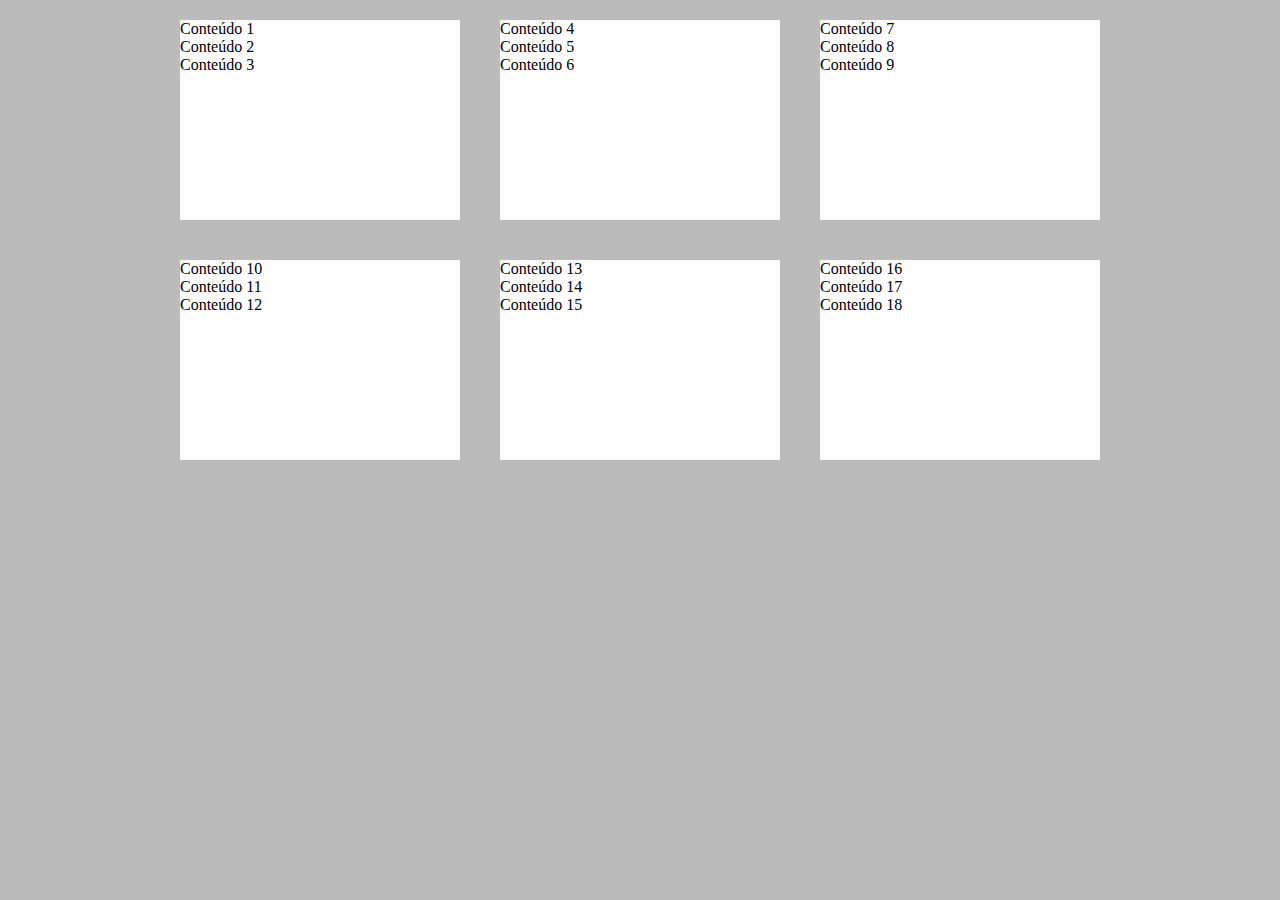
<file: aula-flexbox/index.html>
<!DOCTYPE html>
<html lang="en">

<head>
    <meta charset="UTF-8">
    <meta name="viewport" content="width=device-width, initial-scale=1.0">
    <title>Aula Flexbox</title>
    <link rel="stylesheet" href="styles.css">
</head>

<body>

    <div class="container-dos-blocos">


        <div class="bloco">
            <p>Conteúdo 1</p>
            <p>Conteúdo 2</p>
            <p>Conteúdo 3</p>
        </div>

        <div class="bloco">
            <p>Conteúdo 4</p>
            <p>Conteúdo 5</p>
            <p>Conteúdo 6</p>
        </div>

        <div class="bloco">
            <p>Conteúdo 7</p>
            <p>Conteúdo 8</p>
            <p>Conteúdo 9</p>
        </div>

        <div class="bloco">
            <p>Conteúdo 10</p>
            <p>Conteúdo 11</p>
            <p>Conteúdo 12</p>
        </div>

        <div class="bloco">
            <p>Conteúdo 13</p>
            <p>Conteúdo 14</p>
            <p>Conteúdo 15</p>
        </div>

        <div class="bloco">
            <p>Conteúdo 16</p>
            <p>Conteúdo 17</p>
            <p>Conteúdo 18</p>
        </div>
    </div>

</body>

</html>
</file>
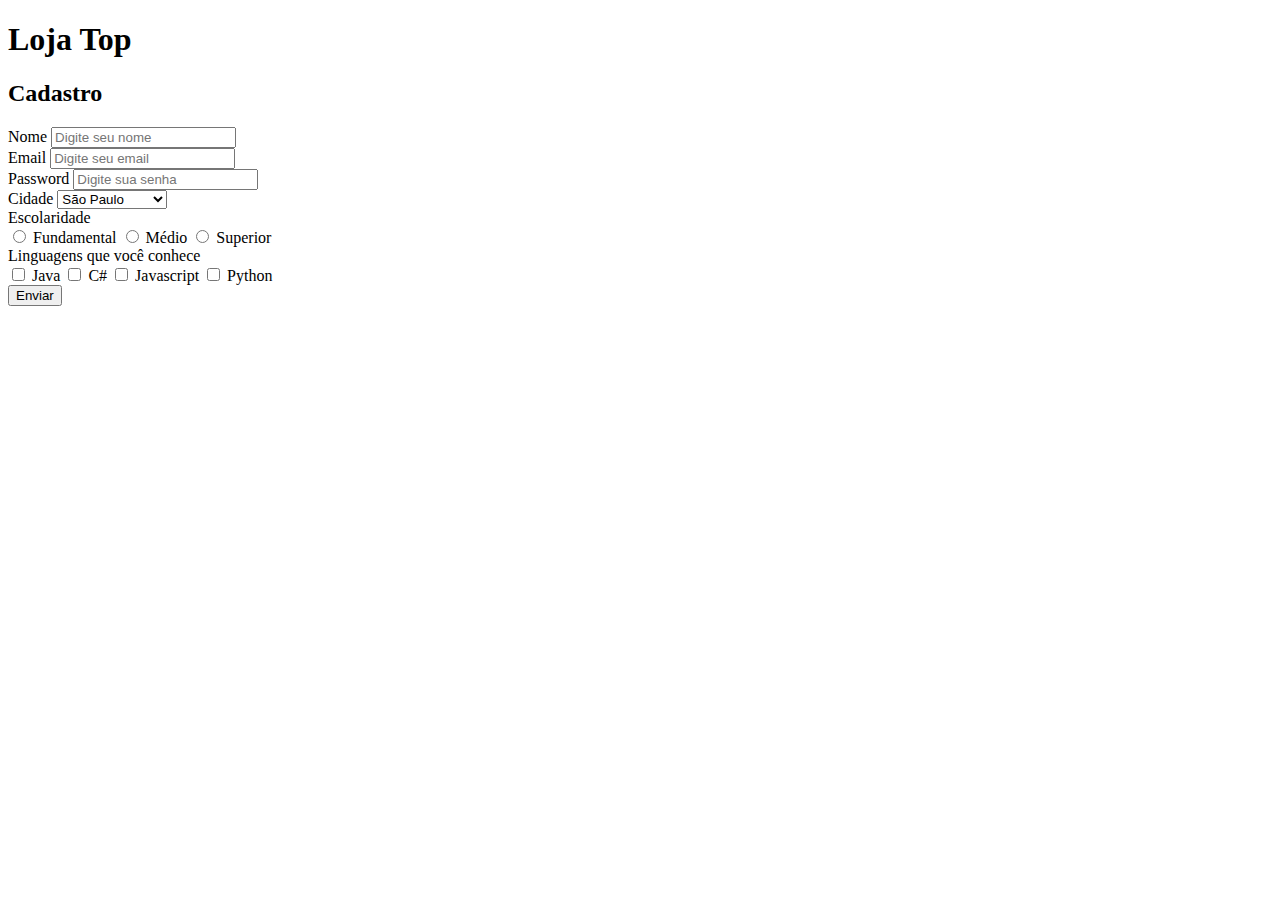
<file: aula-formularios/index.html>
<!DOCTYPE html>
<html lang="en">

<head>
    <meta charset="UTF-8">
    <meta name="viewport" content="width=device-width, initial-scale=1.0">
    <title>Document</title>
</head>

<body>
    <header>
        <nav>
            <h1>
                Loja Top
            </h1>
        </nav>
    </header>
    <main>
        <section>
            <h2>Cadastro</h2>
            <form action="obrigado.html">
                <div>
                    <label for="ctrl-name">Nome</label>
                    <input id="ctrl-name" name="name" type="text" placeholder="Digite seu nome">
                </div>

                <div>
                    <label for="ctrl-email">Email</label>
                    <input id="ctrl-email" name="email" type="email" placeholder="Digite seu email">
                </div>

                <div>
                    <label for="ctrl-password">Password</label>
                    <input id="ctrl-password" name="name" type="password" placeholder="Digite sua senha">
                </div>

                <div>
                    <label for="ctrl-city">Cidade</label>
                    <select name="city" id="ctrl-city">
                        <option value="1">São Paulo</option>
                        <option value="1">Belo Horizonte</option>
                        <option value="1">Recife</option>
                        <option value="1">Porto Alegre</option>
                    </select>
                </div>

                <div>
                    <label for="crtl-level">Escolaridade</label>
                    <div> <input type="radio" name="level" id="ctrl-level-1">
                        <label for="ctrl-level-1">Fundamental</label>

                        <input type="radio" name="level" id="ctrl-level-3">
                        <label for="ctrl-level-2">Médio</label>

                        <input type="radio" name="level" id="ctrl-level-3">
                        <label for="ctrl-level-3">Superior</label>
                    </div>
                </div>

                <div>
                    <label for="ctrl-languages">Linguagens que você conhece</label>
                    <div>
                        <input type="checkbox" name="ctrl-language-1">
                        <label for="ctrl-languages-java">Java</label>

                        <input type="checkbox" name="ctrl-language-2">
                        <label for="ctrl-languages-c#">C#</label>

                        <input type="checkbox" name="ctrl-language-3">
                        <label for="ctrl-languages-javascript">Javascript</label>

                        <input type="checkbox" name="ctrl-language-4">
                        <label for="ctrl-languages-python">Python</label>
                    </div>
                </div>

                <input type="submit" value="Enviar">
            </form>
        </section>
    </main>

</body>

</html>
</file>
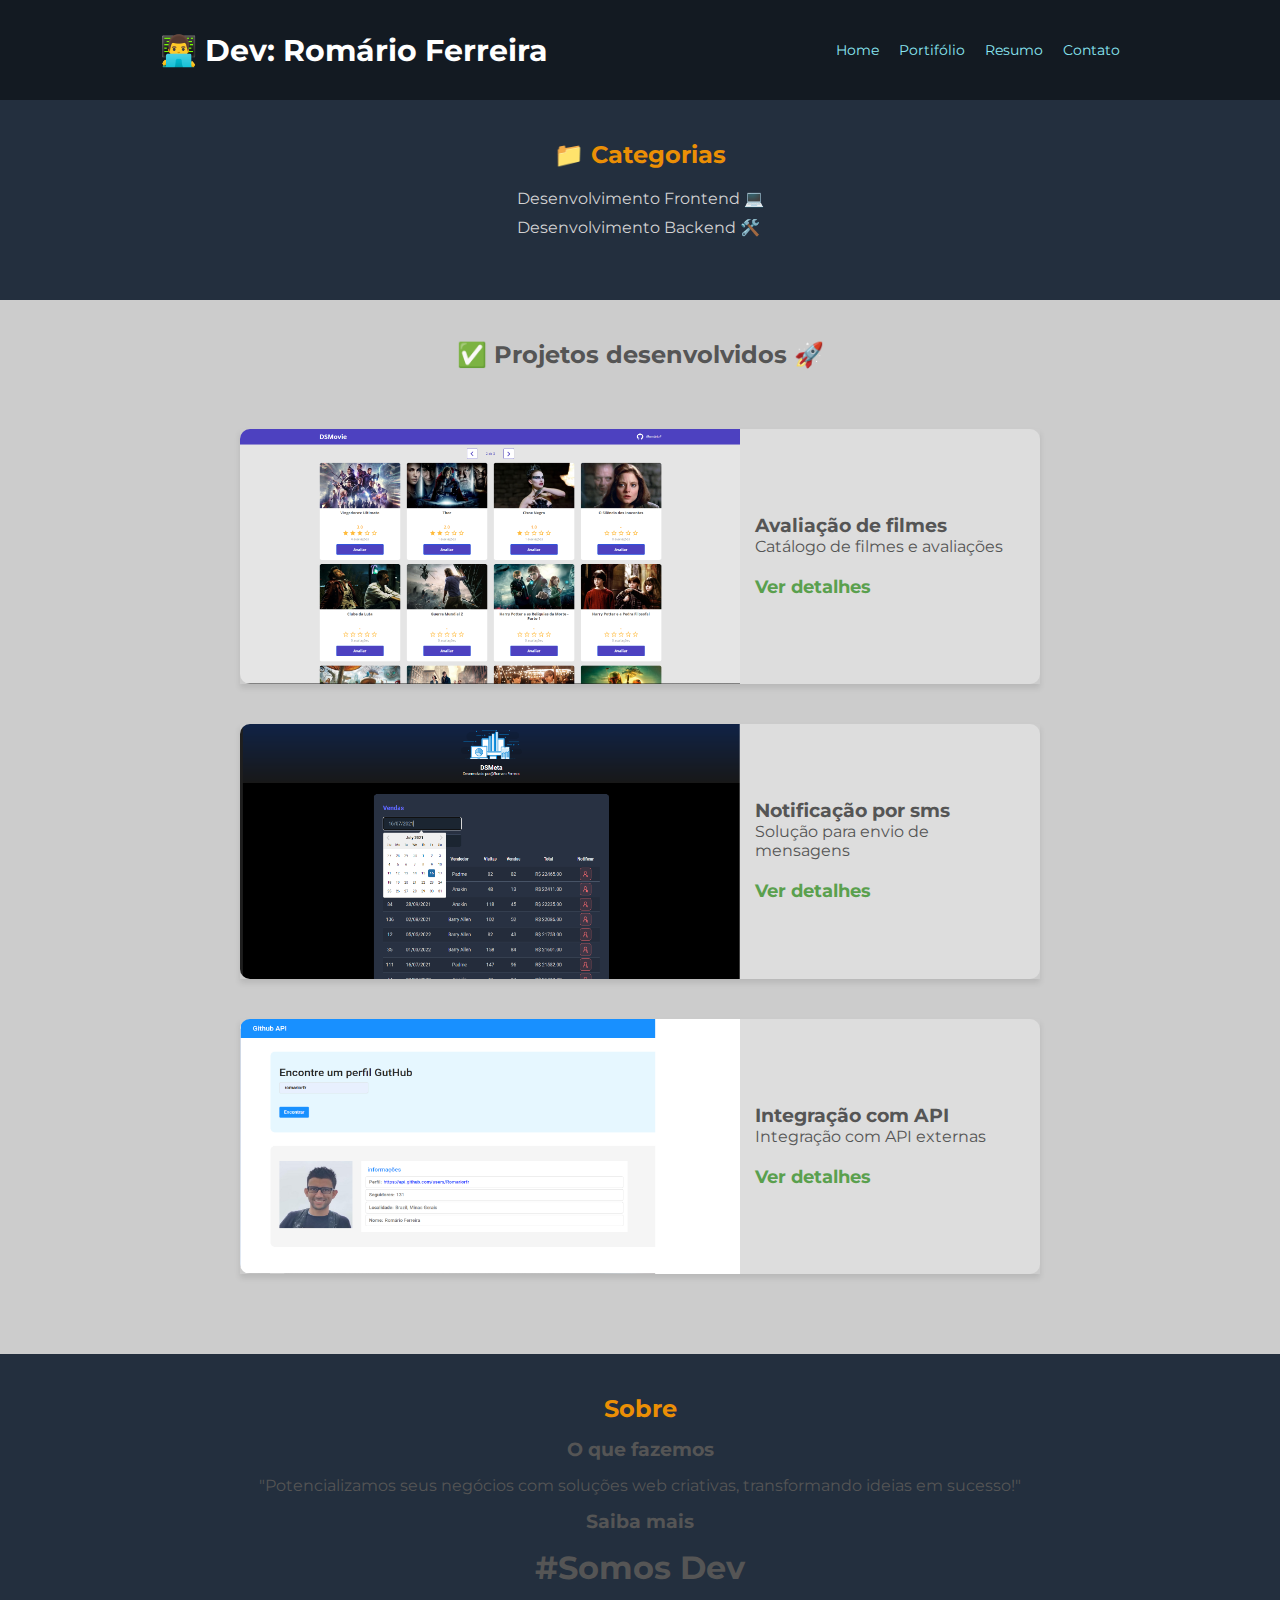
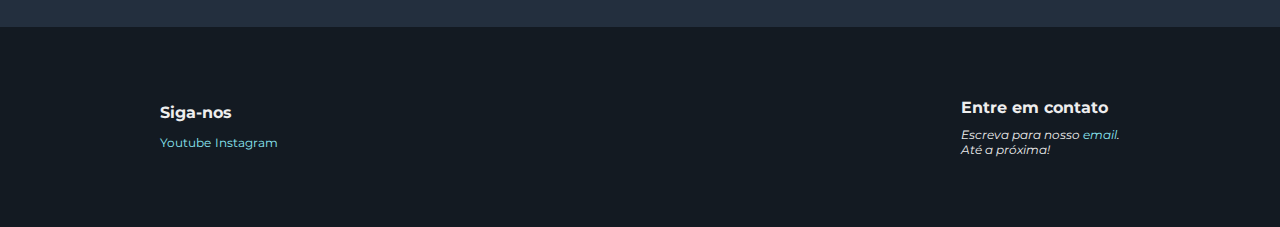
<file: portifolio/index.html>
<!DOCTYPE html>
<html lang="pt-br">

<head>
    <meta charset="UTF-8" />
    <meta http-equiv="X-UA-Compatible" content="IE=edge" />
    <meta name="viewport" content="width=device-width, initial-scale=1.0" />
    <title>Romário Ferreira</title>

    <link rel="preconnect" href="https://fonts.googleapis.com" />
    <link rel="preconnect" href="https://fonts.gstatic.com" crossorigin />
    <link href="https://fonts.googleapis.com/css2?family=Montserrat:wght@400;700&display=swap" rel="stylesheet" />

    <link rel="stylesheet" href="css/styles.css" />

</head>

<body>
    <header>
        <nav class="nav-main">
            <h1 class="nav-brand">👨‍💻 Dev: Romário Ferreira</h1>
            <ul class="menu-items">
                <li><a href="#categories">Home</a></li>
                <li><a href="#titles">Portifólio</a></li>
                <li><a href="#about">Resumo</a></li>
                <li><a href="#about">Contato</a></li>
            </ul>
        </nav>
    </header>
    <main>
        <section id="categories" class="section-categories">
            <h2>📁 Categorias</h2>
            <ul class="categories-list">
                <li>Desenvolvimento Frontend 💻</li>
                <li>Desenvolvimento Backend 🛠️</li>
            </ul>
        </section>
        <section id="titles" class="section-titles">
            <h2>✅ Projetos desenvolvidos 🚀</h2>
            <div class="title-card">
                <img class="title-card-img" src="img/catalogo-filmes.png" alt="Avaliação de filmes" />
                <div class="title-card-description">
                    <h3>Avaliação de filmes</h3>
                    <p>Catálogo de filmes e avaliações</p>
                    <p class="title-price"><span>Ver detalhes </span></p>
                </div>
            </div>
            <div class="title-card">
                <img class="title-card-img" src="img/sms-vendas.png" alt="Envio sms" />
                <div class="title-card-description">
                    <h3>Notificação por sms</h3>
                    <p>Solução para envio de mensagens</p>
                    <p class="title-price"><span>Ver detalhes </span></p>
                </div>
            </div>

            <div class="title-card">
                <img class="title-card-img" src="img/github.png" alt="Integração api" />
                <div class="title-card-description">
                    <h3>Integração com API</h3>
                    <p>Integração com API externas</p>
                    <p class="title-price"><span>Ver detalhes </span></p>
                </div>
            </div>
        </section>
        <section id="about" class="section-about">
            <h2>Sobre</h2>
            <h3>O que fazemos</h3>
            <p>"Potencializamos seus negócios com soluções web criativas, transformando ideias em sucesso!"</p>
            <h3>Saiba mais</h3>
            <h1>#Somos Dev</h1>
        </section>
    </main>
    <footer>
        <div class="footer-content">
            <div>
                <h2>Siga-nos</h2>
                <a href="https://www.youtube.com/devsuperior">Youtube</a>
                <a href="https://www.instagram.com/devsuperior.ig">Instagram</a>
            </div>
            <div>
                <h2>Entre em contato</h2>
                <address>
                    Escreva para nosso <a href="mailto:contato@devsuperior.com">email</a>.<br>
                    Até a próxima!
                </address>
            </div>
        </div>
    </footer>
</body>

</html>
</file>
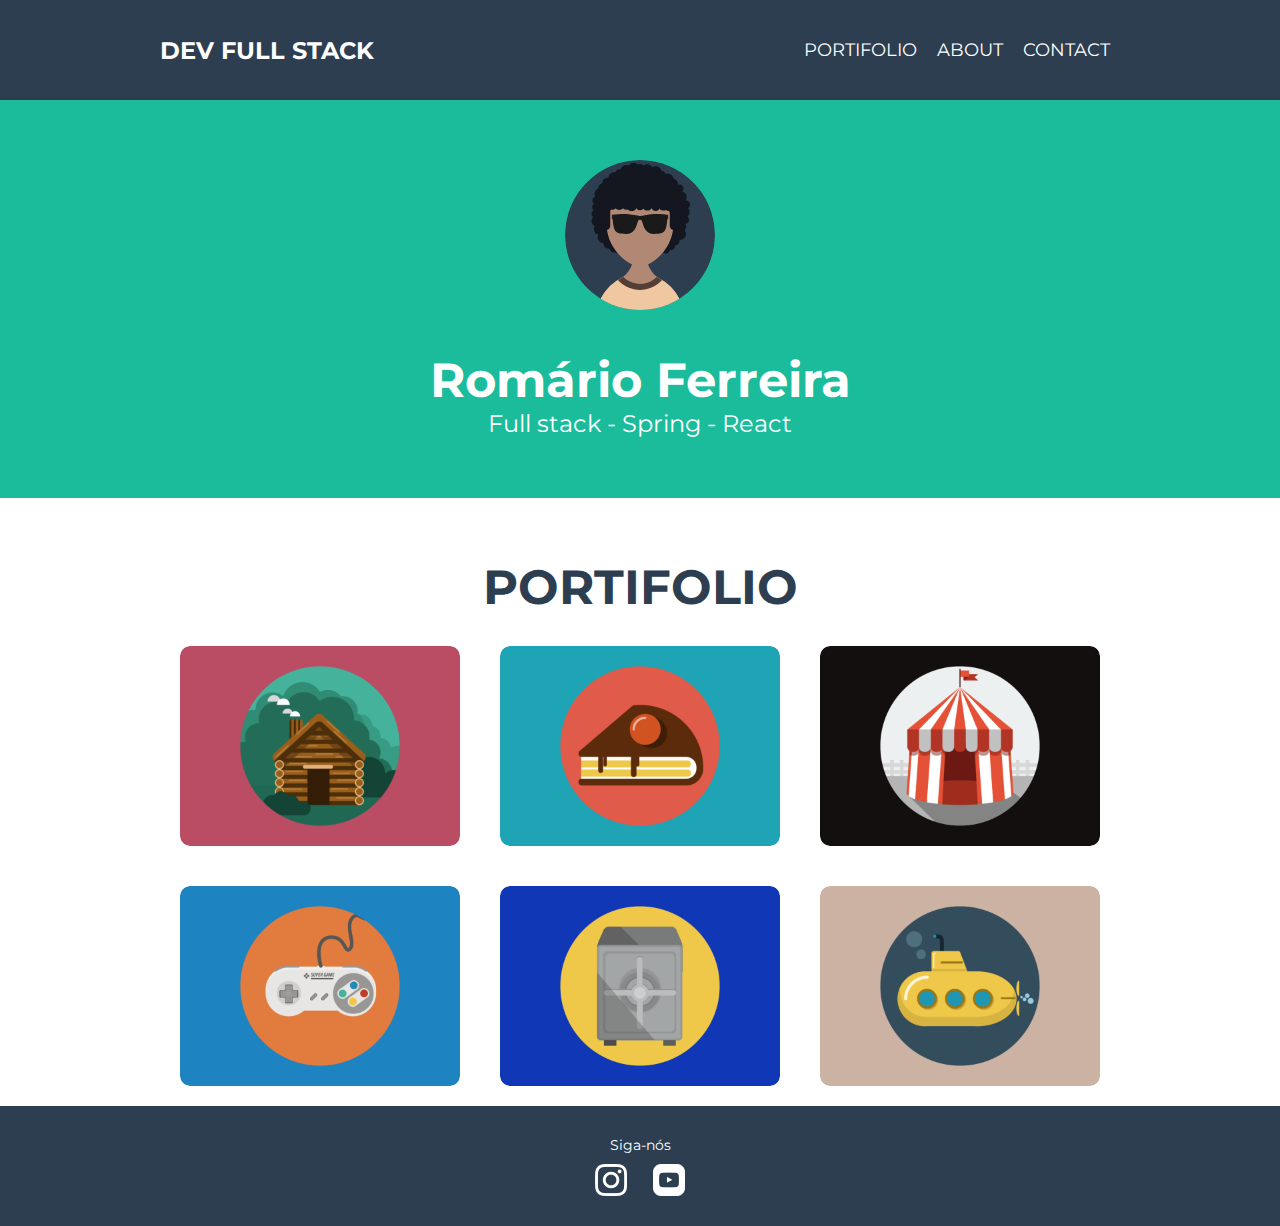
<file: projeto-profile/index.html>
<!DOCTYPE html>
<html lang="en">

<head>
    <meta charset="UTF-8">
    <meta name="viewport" content="width=device-width, initial-scale=1.0">
    <link rel="stylesheet" href="./styles.css">
    <title>Meu Perfil</title>

    <link rel="preconnect" href="https://fonts.googleapis.com">
    <link rel="preconnect" href="https://fonts.gstatic.com" crossorigin>
    <link href="https://fonts.googleapis.com/css2?family=Montserrat:wght@400;700&display=swap" rel="stylesheet">
</head>

<body>
    <header class="nav-container">
        <nav class="nav-main">
            <a class="nav-brand" href="#">Dev Full Stack</a>
            <ul class="menu-items">
                <li><a href="#portifolio">Portifolio</a></li>
                <li><a href="#">About</a></li>
                <li><a href="https://github.com/Romariorfr" target="_blank">Contact</a></li>
            </ul>

        </nav>
    </header>
    <main>
        <section class="profile-container">
            <div class="profile-avatar">
                <img src="./img/profile.svg" alt="meu perfil">
            </div>
            <h1 class="profile-title">Romário Ferreira</h1>
            <p class="profile-description">Full stack - Spring - React</p>

        </section>

        <section id="portifolio">
            <h2 class="portifolio-title">Portifolio</h2>
            <div class="portifolio-container">
                <img class="portifolio-item" src="img/portifolio1.png" alt="portifolio1">
                <img class="portifolio-item" src="img/portifolio2.png" alt="portifolio2">
                <img class="portifolio-item" src="img/portifolio3.png" alt="portifolio3">
                <img class="portifolio-item" src="img/portifolio4.png" alt="portifolio4">
                <img class="portifolio-item" src="img/portifolio5.png" alt="portifolio5">
                <img class="portifolio-item" src="img/portifolio6.png" alt="portifolio6">
            </div>


        </section>
    </main>
    <footer>
        <div class="footer-title">Siga-nós</div>
        <div class="social-container">
            <a href="#"><img src="img/instagram.png" alt="instagram"></a>
            <a href="#"><img src="img/youtube.png" alt="youtube"></a>
        </div>

    </footer>

</body>

</html>
</file>
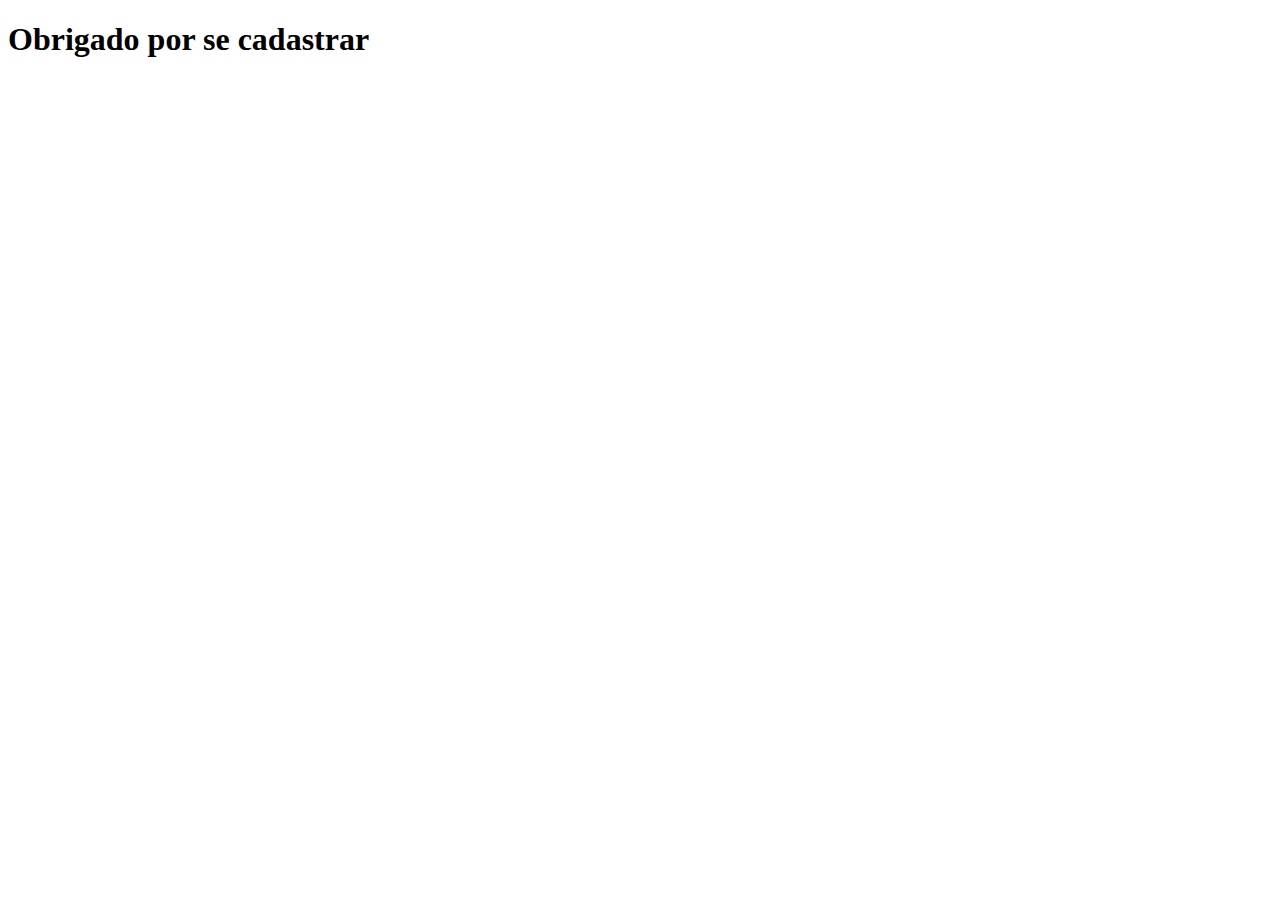
<file: aula-formularios/obrigado.html>
<!DOCTYPE html>
<html lang="en">
<head>
    <meta charset="UTF-8">
    <meta name="viewport" content="width=device-width, initial-scale=1.0">
    <title>Document</title>
</head>
<body>
    <h1>Obrigado por se cadastrar</h1>
    
</body>
</html>
</file>
<file: aula-flexbox/styles.css>
* {
  margin: 0;
  box-sizing: border-box;
}

body {
  background-color: #bbb;
}

.container-dos-blocos {
  max-width: 960px;
  margin: 0 auto;
  display: flex;
  flex-wrap: wrap;
}

.bloco {
  width: 280px;
  height: 200px;
  margin: 20px;
  background-color: #fff;
}

.container-dos-blocos :hover {
  border: 2px solid red;
}
</file>
<file: portifolio/css/styles.css>
/* ELEMENTS */

* {
  box-sizing: border-box;
  padding: 0;
  margin: 0;
  font-family: "Montserrat", sans-serif;
}

h1,
h3,
p {
  color: #555;
}

a {
  color: #8be8f4;
  text-decoration: none;
}

header {
  background-color: #131a22;
  color: #eee;
  height: 100px;
  width: 100%;
  padding: 20px;
  display: flex;
  align-items: center;
}

footer {
  background-color: #131a22;
  color: #eee;
  height: 200px;
  width: 100%;
  padding: 20px;
  display: flex;
  justify-content: space-between;
}

section {
  min-height: 200px;
  padding: 40px;
}

/* CLASSES, IDS */

.nav-main {
  width: 100%;
  max-width: 960px;
  margin: 0 auto;
  display: flex;
  justify-content: space-between;
}

.nav-main h1 {
  font-size: 30px;
}

.menu-items {
  display: none;
}

.menu-items li {
  font-size: 14px;
  margin-left: 20px;
}

.nav-brand {
  color: #fff;
  font-size: 18px;
  font-weight: 700;
}

.section-categories {
  display: flex;
  flex-direction: column;
  align-items: center;
  background-color: #232f3e;
}

.section-categories h2 {
  color: #eb8f05;
}

.categories-list {
  margin-top: 20px;
  color: #d2d2d2;
  list-style-type: none;
}

.categories-list li {
  margin-bottom: 10px;
}

.section-titles {
  display: flex;
  flex-direction: column;
  align-items: center;
  background-color: #ccc;
}

.section-titles h2 {
  margin-bottom: 60px;
  color: #555;
}

.title-card {
  display: flex;
  flex-direction: column;
  margin-bottom: 40px;
  transition: transform 0.3s ease;
  height: 255px;
  box-shadow: 0 4px 6px rgba(0, 0, 0, 0.1);
}

.title-card:hover {
  transform: scale(1.1);
  box-shadow: 0 6px 10px rgba(0, 0, 0, 0.5);
}

.title-card-img {
  width: 400px;
  border-radius: 10px 10px 0 0;
}

.title-card-description {
  background-color: #ddd;
  width: 300px;
  padding: 15px;
  display: flex;
  flex-direction: column;
  justify-content: center;
  border-radius: 0 0 10px 10px;
}

.title-price {
  color: #5aa04e;
  font-weight: 700;
  margin-top: 10px;
  font-size: 28px;
  cursor: pointer;
}

.title-price span {
  font-size: 18px;
}

.section-about {
  display: flex;
  flex-direction: column;
  align-items: center;
  background-color: #232f3e;
  color: #d2d2d2;
}

.section-about h2 {
  color: #eb8f05;
}

.section-about h3 {
  margin: 15px 0;
}

.section-about p {
  text-align: center;
}

.footer-content {
  width: 100%;
  max-width: 960px;
  margin: 0 auto;
  display: flex;
  justify-content: space-between;
  align-items: center;
}

.footer-content h2 {
  font-size: 16px;
  margin-bottom: 10px;
}

.footer-content a {
  font-size: 12px;
}

.footer-content address {
  font-size: 12px;
}

@media (min-width: 576px) {
  .menu-items {
    display: flex;
    align-items: center;
    list-style-type: none;
  }

  .title-card {
    flex-direction: row;
  }

  .title-card-img {
    width: 400px;
    border-radius: 10px 0 0 10px;
  }

  .title-card-description {
    border-radius: 0 10px 10px 0;
  }
}

@media (min-width: 992px) {
  .title-card-img {
    width: 500px;
    min-height: 250px;
    border-radius: 10px 0 0 10px;
  }
}
</file>
<file: projeto-profile/styles.css>
* {
  box-sizing: border-box;
}

html,
body {
  padding: 0;
  margin: 0;
  font-family: "Montserrat", sans-serif;
}

footer {
  display: flex;
  flex-direction: column;
  align-items: center;
  height: 120px;
  background-color: #2c3e50;
}

.nav-container {
  background-color: #2c3e50;
  padding: 20px;
  height: 100px;
  width: 100%;
  position: fixed;
}

.nav-main {
  display: flex;
  flex-direction: column;
  align-items: center;

  width: 100%;
  max-width: 960px;
  margin: 0 auto;
}

.nav-main a {
  color: #fff;
  text-transform: uppercase;
  text-decoration: none;
}

.menu-items {
  display: flex;
  list-style-type: none;
  margin: 0;
  padding: 0;
}

.menu-items li {
  margin: 10px;
  font-size: 14px;
}

.nav-brand {
  font-size: 18px;
  font-weight: bold;
  margin-bottom: 5px;
}

.profile-container {
  background-color: #1abc9c;
  display: flex;
  flex-direction: column;
  align-items: center;
  color: #fff;
  padding: 160px 0 60px 0;
}

.profile-avatar img {
  width: 150px;
}

.profile-title {
  margin: 35px 0 0 0;
  font-size: 2rem;
}

.profile-description {
  margin: 0;
  font-size: 1 rem;
}

#portifolio {
  width: 100%;
  max-width: 960px;
  margin: 0 auto;
}

.portifolio-title {
  font-size: 2rem;
  text-transform: uppercase;
  text-align: center;
  margin: 60px 0 10px 0;
  color: #2c3e50;
}

.portifolio-container {
  display: flex;
  justify-content: center;
  flex-wrap: wrap;
}

.portifolio-item {
  width: calc(100% - 40px);
  max-width: 420px;
  border-radius: 10px;
  cursor: pointer;
  margin: 20px;
}

.footer-title {
  color: #fff;
  font-size: 14px;
  margin-top: 30px;
}

.social-container img {
  width: 32px;
  height: 32px;
  margin: 10px;
}

@media (min-width: 576px) {
  html {
    font-size: 20px;
  }
}

@media (min-width: 768px) {
  html {
    font-size: 24px;
  }

  .portifolio-item {
    width: 280px;
  }

  .nav-main {
    flex-direction: row;
    justify-content: space-between;
  }

  .nav-brand {
    margin-bottom: 0;
    font-size: 24px;
  }

  .nav-container {
    display: flex;
    font-size: 30px;
  }

  .menu-items li{
    font-size: 18px;
  }
}
</file>
